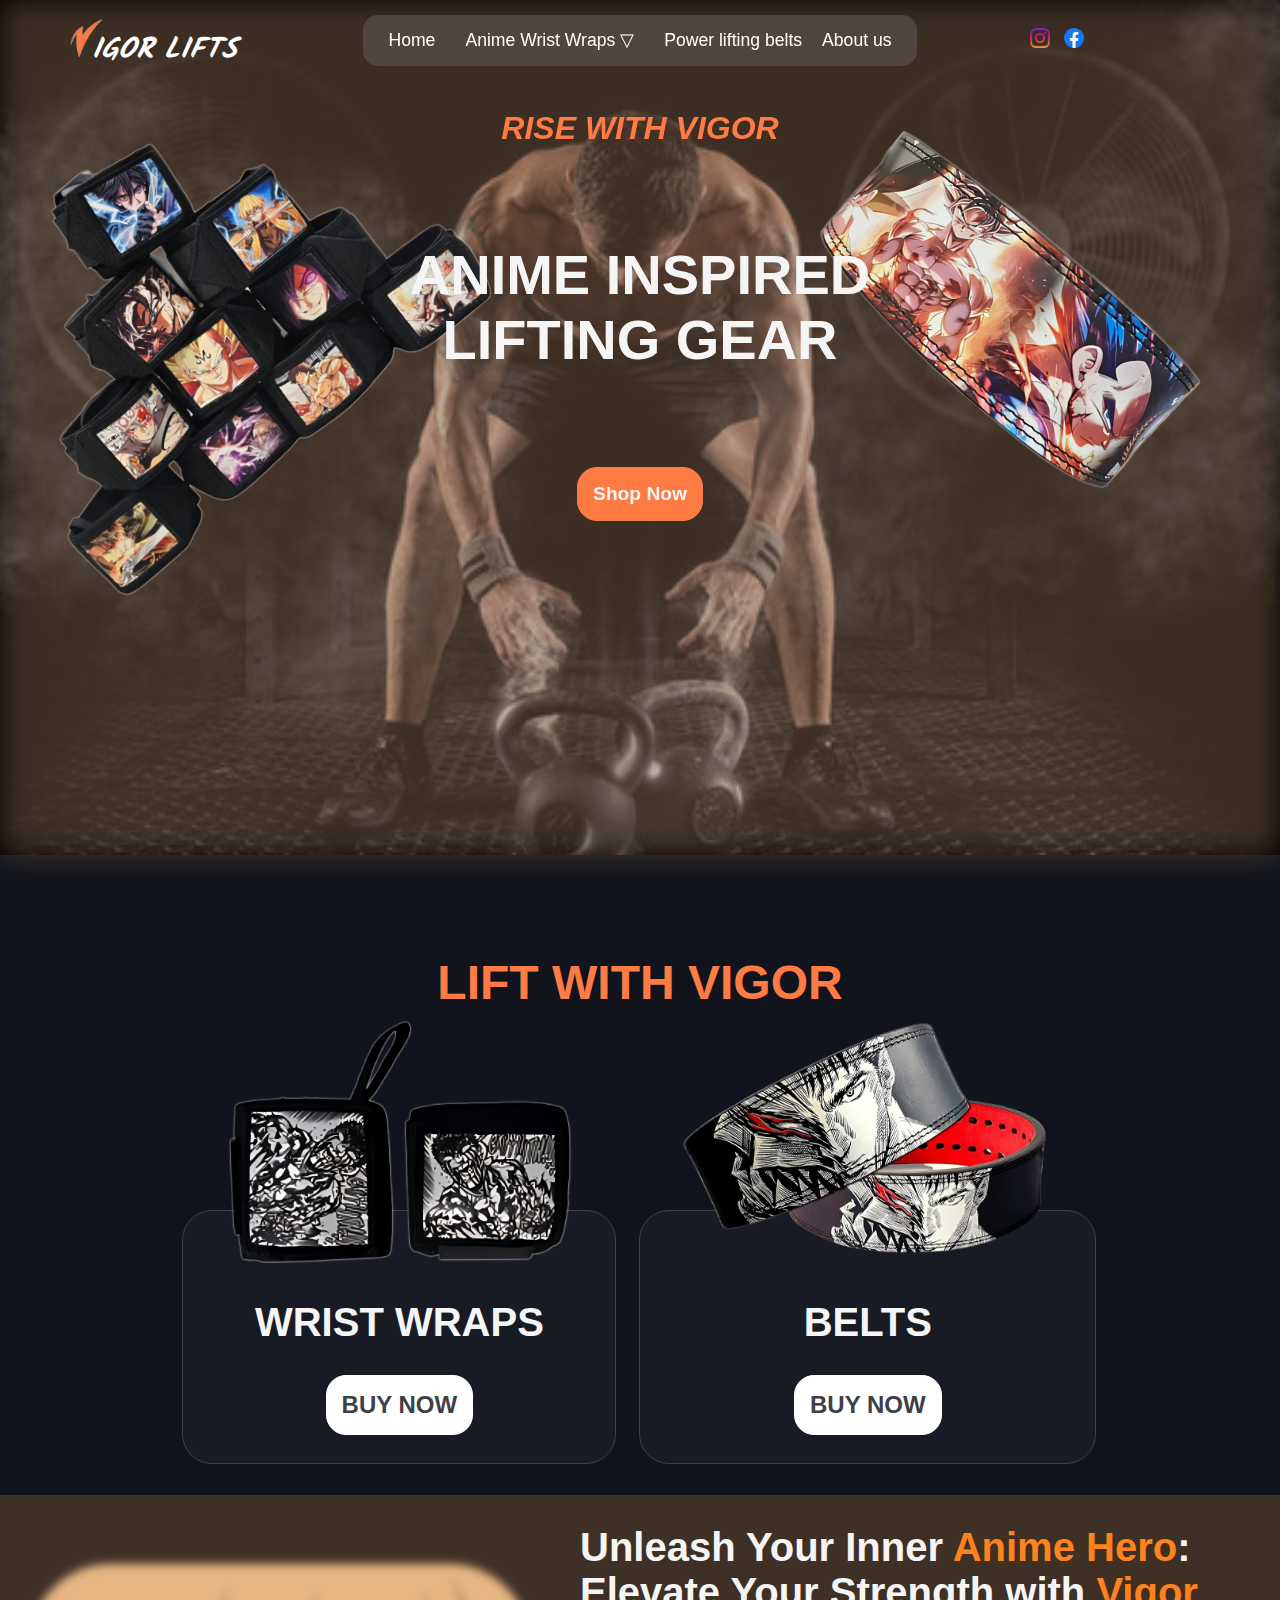
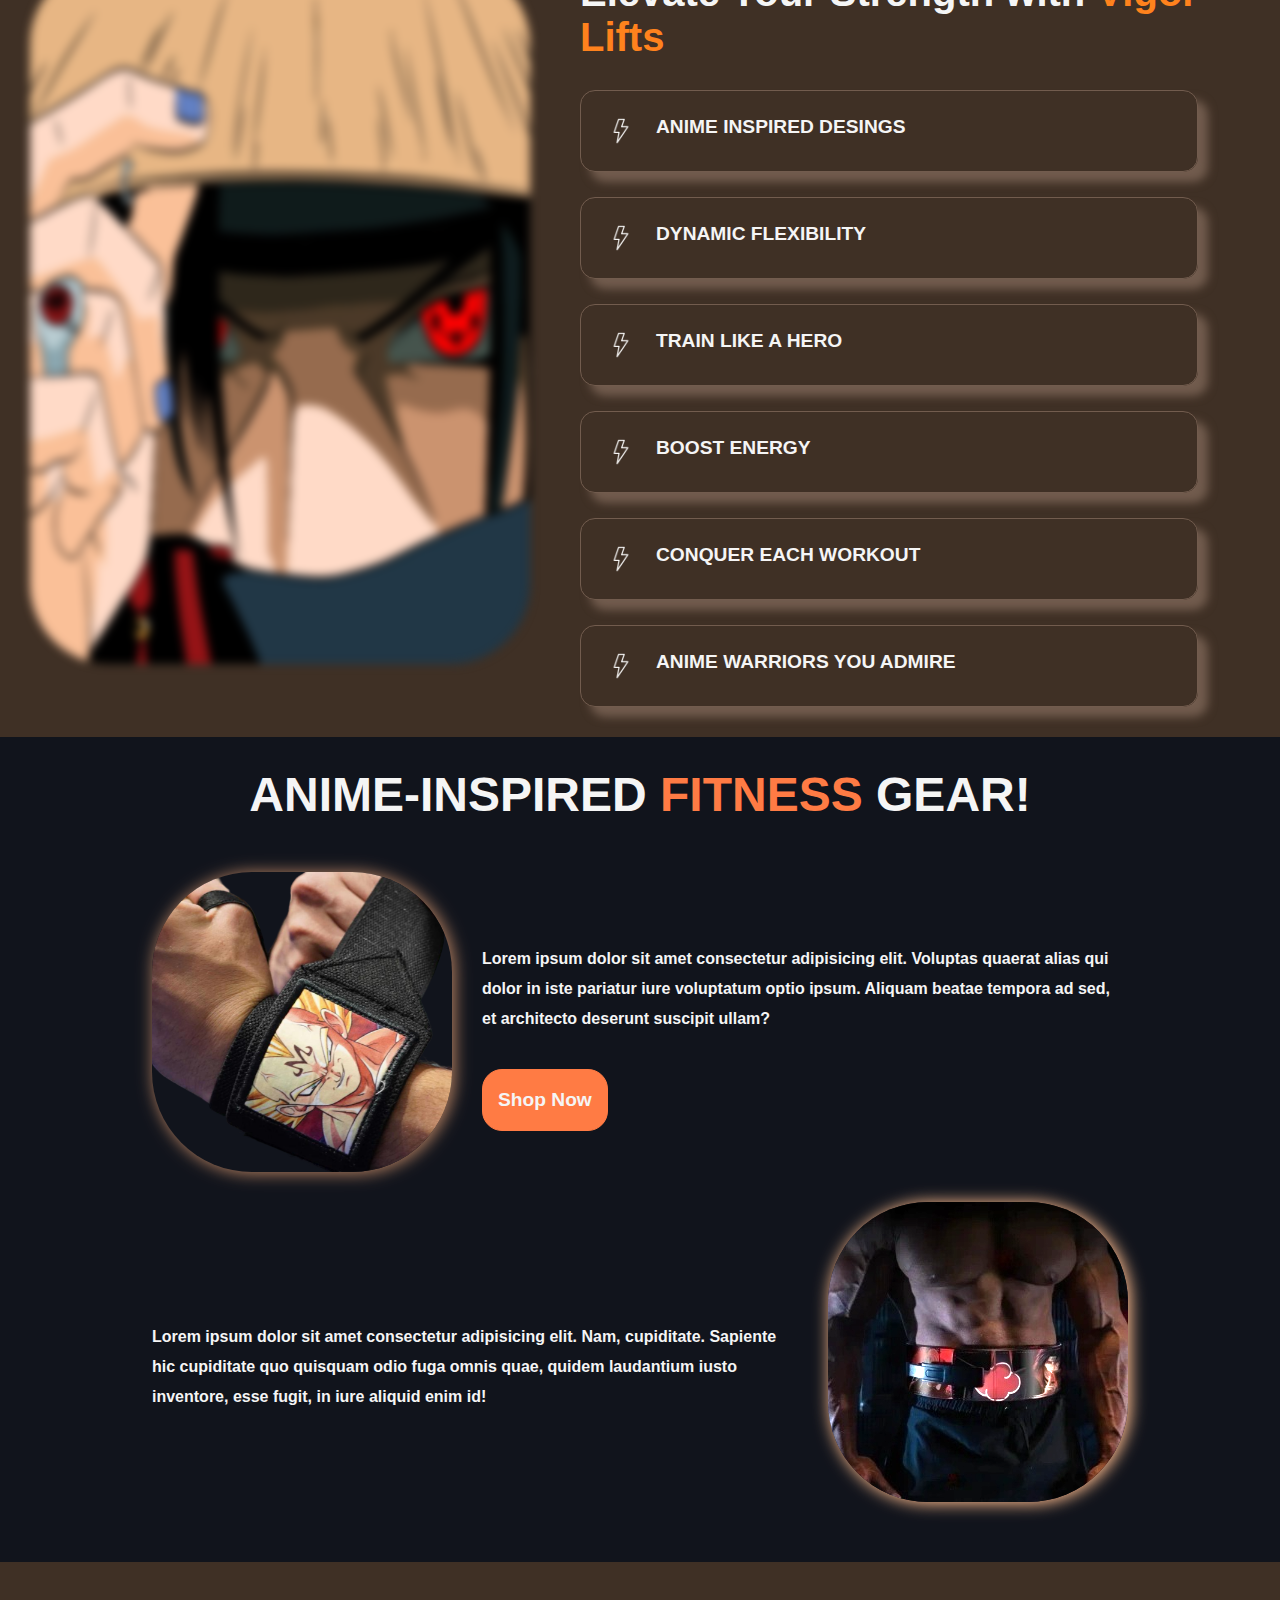
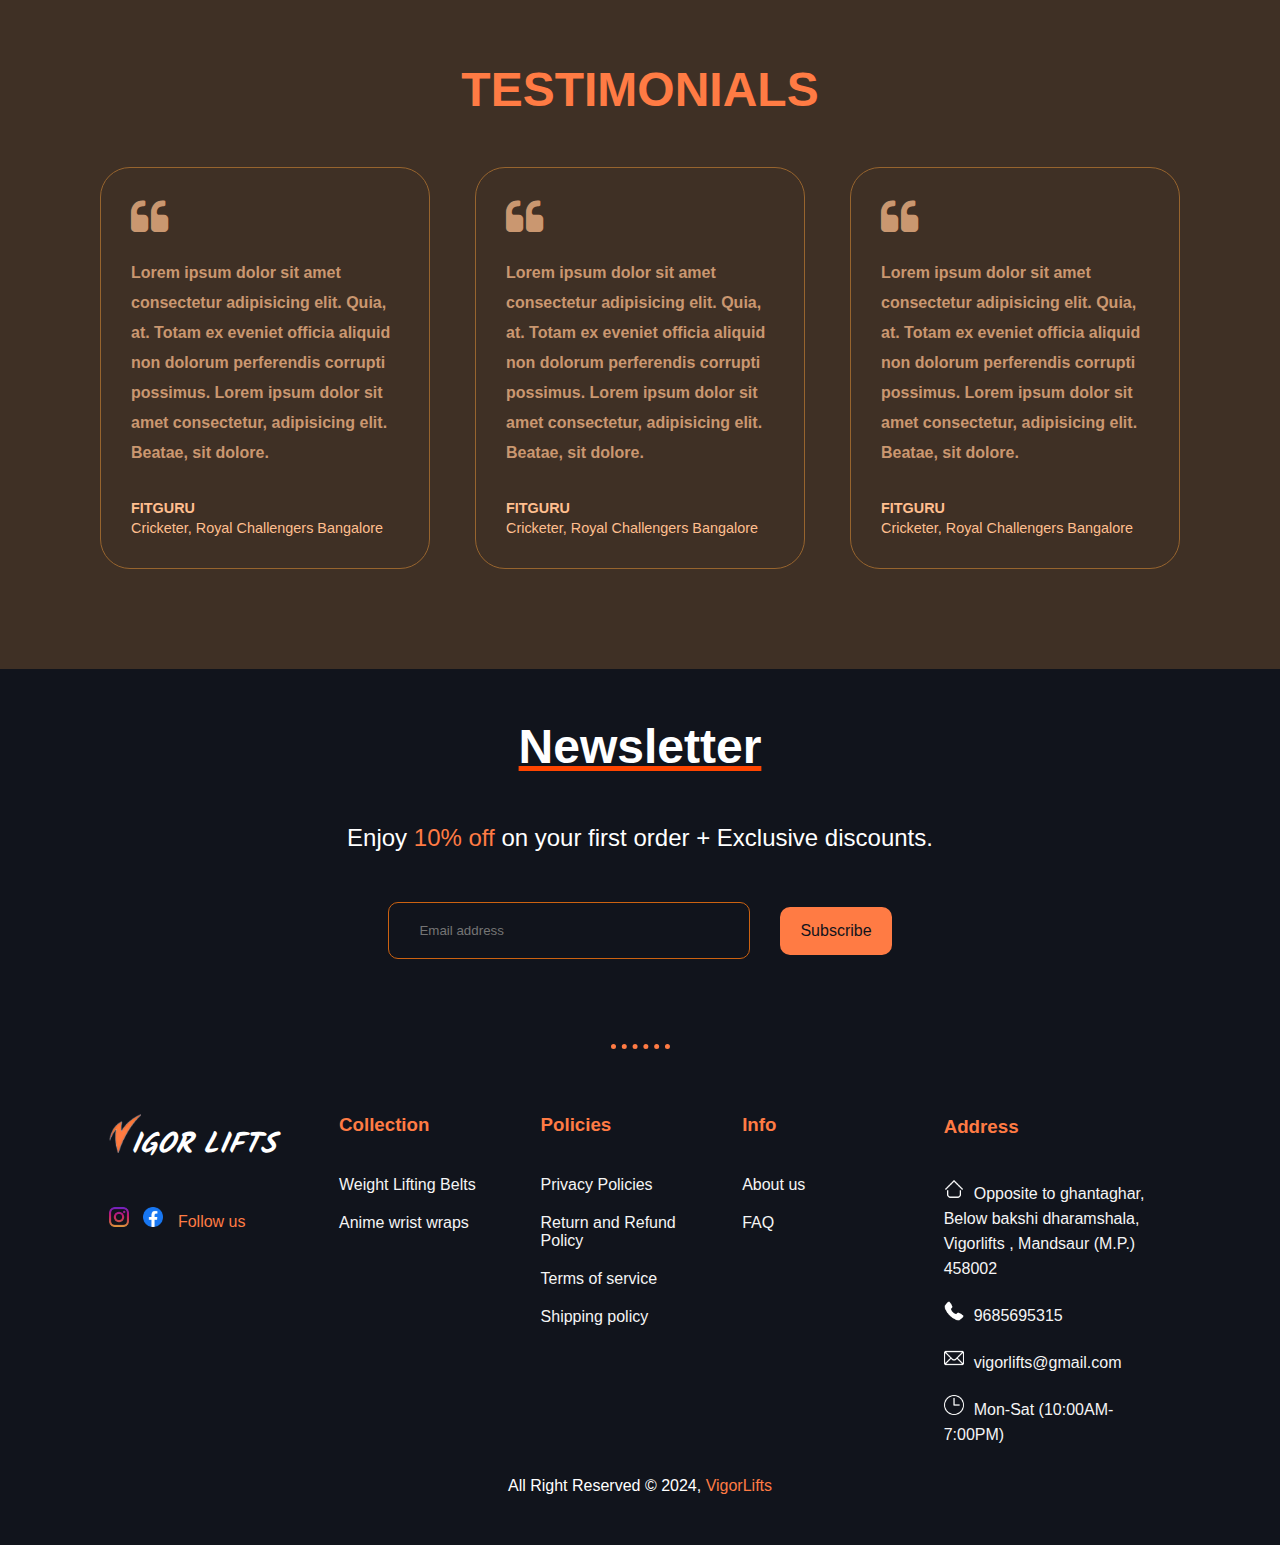
<file: index.html>
<!DOCTYPE html>
<html lang="en">

<head>
    <meta charset="UTF-8">
    <meta name="viewport" content="width=device-width, initial-scale=1.0">
    <meta name="viewport" content="width=device-width, initial-scale=1.0, maximum-scale=1.0, user-scalable=no">

    <link rel="preconnect" href="https://fonts.googleapis.com">
    <link rel="preconnect" href="https://fonts.googleapis.com">
    <link rel="preconnect" href="https://fonts.gstatic.com" crossorigin>
    <link href="https://fonts.googleapis.com/css2?family=Kalam:wght@700&display=swap" rel="stylesheet">
    <link rel="stylesheet" href="https://cdnjs.cloudflare.com/ajax/libs/font-awesome/4.7.0/css/font-awesome.min.css">
<link rel="shortcut icon" href="images/v of vigor.png" type="image/x-icon">
    <link rel="stylesheet" href="style.css">
    <style>

    </style>
    <title>Vigor Lifts</title>
</head>

<body>
    <!-- logo font     font-family: 'Source Sans 3', sans-serif; -->
    <div class="navigation-header">
        <a href="">
            <div class="logo-box"><img src="images/v of vigor.png" class="logo-img" alt="logo">
                <p class="vigor-logo-font"><b><i>IGOR LIFTS</i></b></p>
            </div>
        </a>
        <div class="navigation-link">
            <ul class="nl-ul">
                <a href="index.html">
                    <li>Home</li>
                </a>
                <div class="dropdown">
                    <a href="https://vigorlifts.com/collections/anime-wrist-wraps-1" class="dropbtn">Anime Wrist Wraps ▽ </a>
                    </a>
                    <div class="dropdown-content">
                        <a href="https://vigorlifts.com/collections/anime-wrist-wraps-1">Collection</a>
                        <a href="https://vigorlifts.com/products/toji-fushiguro-wrist-wraps">Toji Fushiguro Wrist Wraps</a>
                        <a href="https://vigorlifts.com/products/sasuke-uchiha-wrist-wraps">Sasuke uchiha Wrist Wraps</a>
                    </div>
                </div>
                <a href="https://vigorlifts.com/collections/avada-best-sellers">
                    <li>Power lifting belts</li>
                </a>
                <a href="https://vigorlifts.com/pages/about-us">
                    <li>About us</li>
                </a>
            </ul>

        </div>
        <div class="social-media-box">
            <a href="https://www.instagram.com/vigorlifts/"><img src="images/instagram.png" alt="insta"
                    class="instagram-icon"></a>
            <a href="https://www.facebook.com/people/VigorLifts/100095193803446/"><img src="images/facebook.png"
                    alt="facebook" class="facebook-icon"></a>
        </div>
    </div>
    <div class="hero">
        <div class="the-blur"></div>
        <div class="hero-block">

            <div class="hero-first-block">
                <a href="" class="wrist-hero-image"><img src="images/wrist-wrap-images.png" alt=""
                        class="wrist-hero-image"></a>

            </div>


            <div class="hero-second-block">
                <p class="riv"><b><i>RISE WITH VIGOR</i></b></p>
                <h2 class="hook">ANIME INSPIRED LIFTING GEAR</h2>
               
                <a href="https://vigorlifts.com/" target="_blank" class="shop-now-btn">Shop Now</a>
                
            </div>

            <div class="hero-third-block">

                <a href=""><img src="images/belts.png" alt="" class="belt-hero-image"></a>


            </div>
        </div>
    </div>

    <div class="section-two">
        <h2 class="lwv">LIFT WITH VIGOR</h2>
        <div class="products">
            <div class="product-1"><img src="images/prodtuct-1.png" alt="wrist band" class="product-1-wristband">
                <div class="border-design">
                    <h2 class="product-name">WRIST WRAPS</h2> <a href="https://vigorlifts.com/collections/anime-wrist-wraps-1" class="bn-btn">BUY NOW</a>
                </div>
            </div>
            <div class="product-2"><img src="images/prodtuct-2-removebg-preview (1).png" alt="belt"
                    class="product-2-belt">
                <div class="border-design">
                    <h2 class="product-name">BELTS</h2> <a href="https://vigorlifts.com/collections/avada-best-sellers" class="bn-btn">BUY NOW</a>
                </div>
            </div>
        </div>
    </div>

    <div class="section-three">
        <div class="third-section">
            <div class="third-img"><img src="images/anime-img-third-sec.jpg" alt="" class="third-img-src"></div>
            <div class="third-sec-content">
                <h2>Unleash Your Inner <span>Anime Hero</span>: Elevate Your Strength with <span>Vigor Lifts</span></h2>
                <div class="features">
                    <p><img src="images/power.png" alt="" width="30px">ANIME INSPIRED DESINGS</p>
                    <p><img src="images/power.png" alt="" width="30px">DYNAMIC FLEXIBILITY</p>
                    <p><img src="images/power.png" alt="" width="30px">TRAIN LIKE A HERO</p>
                    <p><img src="images/power.png" alt="" width="30px">BOOST ENERGY</p>
                    <p><img src="images/power.png" alt="" width="30px">CONQUER EACH WORKOUT</p>
                    <p><img src="images/power.png" alt="" width="30px">ANIME WARRIORS YOU ADMIRE</p>
                </div>
            </div>
        </div>
    </div>

    <div class="section-four">
        <h2>ANIME-INSPIRED <span>FITNESS</span> GEAR!</h2>
        <div class="fourth-sec-content">
            <div class="wrist-usage-left">
                <img src="images/vigor-wrist-usage.png" alt="" class="fourth-wrist-img f-img">
                <div class="xyz">
                    <p class="fourth-para">Lorem ipsum dolor sit amet consectetur adipisicing elit. Voluptas quaerat
                        alias qui dolor in iste
                        pariatur iure voluptatum optio ipsum. Aliquam beatae tempora ad sed, et architecto deserunt
                        suscipit
                        ullam?</p>
                    <a href="https://vigorlifts.com/collections/anime-wrist-wraps-1" class="f-shop-now-btn">Shop Now</a>
                </div>

            </div>
            <div class="belt-usage-right">
                <div class="xyz">
                    <p class="fourth-para">Lorem ipsum dolor sit amet consectetur adipisicing elit. Nam, cupiditate.
                        Sapiente hic cupiditate quo quisquam odio fuga omnis quae, quidem laudantium iusto inventore,
                        esse fugit, in iure aliquid enim id!</p>
                </div> <img src="images/vigor-belt-usage.png" alt="" class="fourth-belt-img f-img">
            </div>
        </div>
    </div>

    <div class="section-five-testimonial">
        <h2>TESTIMONIALS</h2>
        <div class="testim-container">
            <div><i class="fa fa-quote-left" style="font-size: 40px; color: #ca9770; margin-bottom: 20px;"></i>
                <p class="testimonial-para">Lorem ipsum dolor sit amet consectetur adipisicing elit. Quia, at. Totam ex
                    eveniet officia aliquid
                    non dolorum perferendis corrupti possimus. Lorem ipsum dolor sit amet consectetur, adipisicing elit.
                    Beatae, sit dolore. </p>
                <h4>FITGURU</h4>
                <P class="testimonial-by">Cricketer, Royal Challengers Bangalore</P>
            </div>
            <div><i class="fa fa-quote-left" style="font-size: 40px; color:  #ca9770; margin-bottom: 20px;"></i>
                <p class="testimonial-para">Lorem ipsum dolor sit amet consectetur adipisicing elit. Quia, at. Totam ex
                    eveniet officia aliquid
                    non dolorum perferendis corrupti possimus. Lorem ipsum dolor sit amet consectetur, adipisicing elit.
                    Beatae, sit dolore. </p>
                <h4>FITGURU</h4>
                <P class="testimonial-by">Cricketer, Royal Challengers Bangalore</P>
            </div>
            <div><i class="fa fa-quote-left" style="font-size: 40px; color:  #ca9770; margin-bottom: 20px;"></i>
                <p class="testimonial-para">Lorem ipsum dolor sit amet consectetur adipisicing elit. Quia, at. Totam ex
                    eveniet officia aliquid
                    non dolorum perferendis corrupti possimus. Lorem ipsum dolor sit amet consectetur, adipisicing elit.
                    Beatae, sit dolore. </p>
                <h4>FITGURU</h4>
                <P class="testimonial-by">Cricketer, Royal Challengers Bangalore</P>
            </div>
        </div>
    </div>

    <div class="newsletter">
        <h2>Newsletter</h2>
        <p>Enjoy <span style="color: #FF7B44;">10% off</span> on your first order + Exclusive discounts.</p>
        <form action="mailto:husainali53h@gmail.com">
            <div class="email">
                <input type="text" placeholder="Email address" name="mail" required class="email-box"> <input
                    type="submit" value="Subscribe" class="submit">
            </div>
        </form>
        <hr>
        <div class="footer">
            <div class="footer-content">
                <div class="first-boxx boxx"><a href="">
                        <div class="logo-box first-boxx"><img src="images/v of vigor.png" class="logo-img" alt="logo">
                            <p class="vigor-logo-font"><b><i>IGOR LIFTS</i></b></p>
                        </div>
                    </a>
                    <div class="social-media-box">
                        <a href="https://www.instagram.com/vigorlifts/"><img src="images/instagram.png" alt="insta"
                                class="instagram-icon"></a>
                        <a href="https://www.facebook.com/people/VigorLifts/100095193803446/"><img
                                src="images/facebook.png" alt="facebook" class="facebook-icon"></a>

                        Follow us
                    </div>
                </div>
                <div class="boxx">
                    <h3>Collection</h3><a href="https://vigorlifts.com/collections/avada-best-sellers">Weight Lifting Belts</a><a href="https://vigorlifts.com/collections/anime-wrist-wraps-1">Anime wrist wraps</a>
                </div>
                <div class="boxx">
                    <h3>Policies</h3><a href="https://vigorlifts.com/policies/privacy-policy">Privacy Policies</a><a href="https://vigorlifts.com/policies/refund-policy">Return and Refund Policy</a><a
                        href="https://vigorlifts.com/policies/terms-of-service">Terms of service</a><a href="https://vigorlifts.com/pages/shipping">Shipping policy</a>
                </div>
                <div class="boxx">
                    <h3>Info</h3><a href="https://vigorlifts.com/pages/about-us">About us</a><a href="https://vigorlifts.com/pages/frequently-asked-questions">FAQ</a>
                </div>
                <div class="boxx">
                    <h3>Address</h3>
                    
                    <div class="address"><p> <img src="images/home.png" alt="" class="last-boxx-img-src
                    ">Opposite to ghantaghar, Below bakshi dharamshala, Vigorlifts , Mandsaur (M.P.) 458002</p></div>
                    <div class="address"><p> <img src="images/phone-call.png" alt="" class="last-boxx-img-src
                        ">9685695315</p></div>
                    <div class="address"><img src="images/mail.png" alt="" class="last-boxx-img-src
                        ">vigorlifts@gmail.com</div>
                    <div class="address"><p><img src="images/clock.png" alt="" class="last-boxx-img-src
                        ">Mon-Sat (10:00AM-7:00PM)</p></div>
                </div>
            </div>
            <div> All Right Reserved © 2024, <span style="color: #FF7B44;"><a href="https://vigorlifts.com/" style="color: #FF7B44;">VigorLifts</a></span></div>
        </div>
    </div>


</body>

</html>

<!-- mobile 200-600 -->
<!-- tabs 601-950 -->
<!-- desktop 950-1300 -->
<!-- 1300 and above -->
</file>
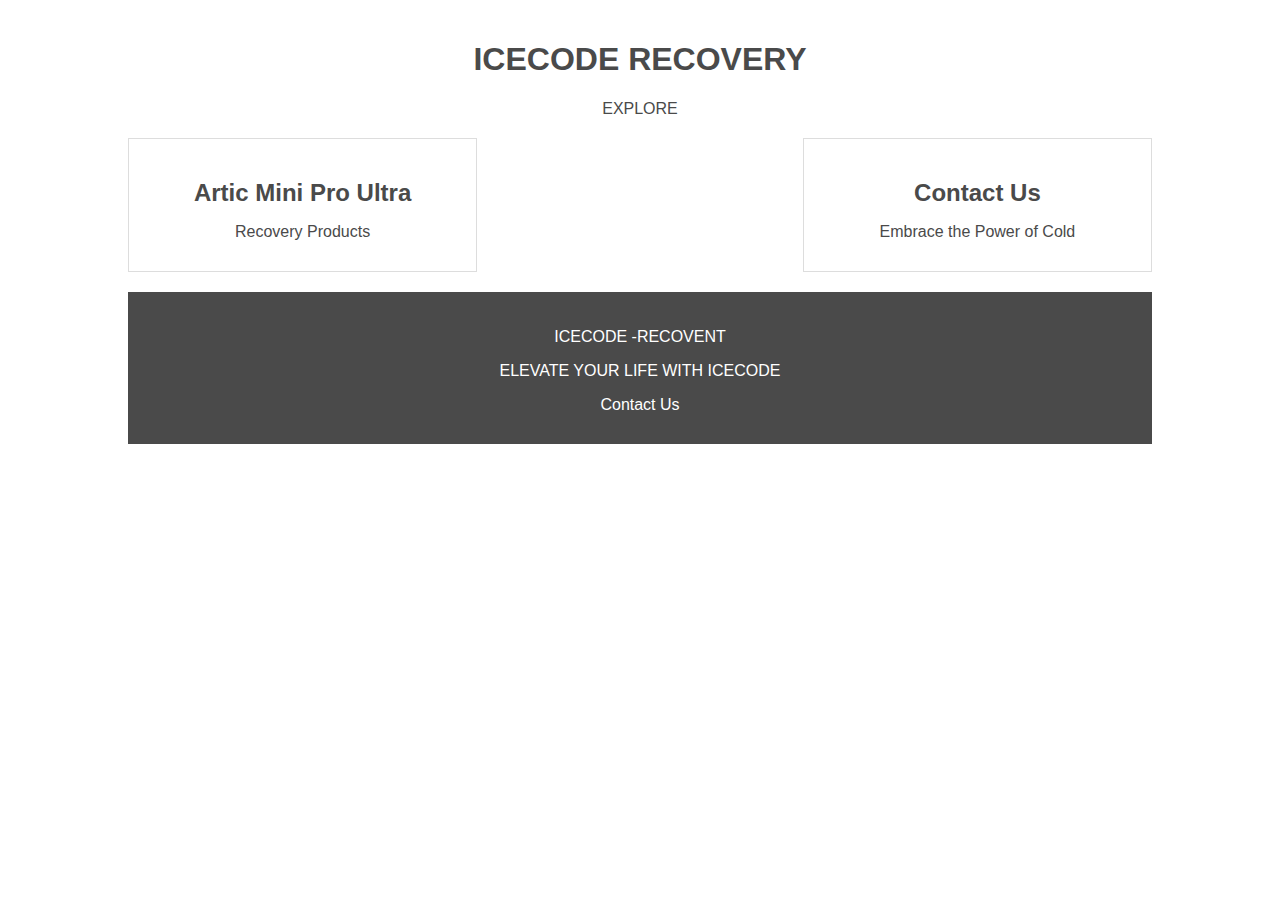
<file: test.html>
<!DOCTYPE html>
<html lang="en">
<head>
    <meta charset="UTF-8">
    <meta name="viewport" content="width=device-width, initial-scale=1.0">
    <title>ICECODE RECOVERY</title>
    <style>
        body {
            font-family: Arial, sans-serif;
            margin: 0;
            padding: 0;
        }

        .container {
            width: 80%;
            margin: 0 auto;
            padding: 20px;
        }

        .header {
            text-align: center;
            margin-bottom: 20px;
        }

        .header h1 {
            font-size: 2rem;
            color: #4a4a4a;
        }

        .header p {
            font-size: 1rem;
            color: #4a4a4a;
        }

        .product-section {
            display: flex;
            justify-content: space-between;
            margin-bottom: 20px;
        }

        .product-card {
            width: 30%;
            border: 1px solid #ddd;
            padding: 20px;
            text-align: center;
        }

        .product-card h2 {
            font-size: 1.5rem;
            color: #4a4a4a;
            margin-bottom: 10px;
        }

        .product-card p {
            font-size: 1rem;
            color: #4a4a4a;
            margin-bottom: 10px;
        }

        .footer {
            text-align: center;
            padding: 20px;
            background-color: #4a4a4a;
            color: #fff;
        }

        .footer p {
            font-size: 1rem;
            margin-bottom: 10px;
        }

        .footer a {
            color: #fff;
            text-decoration: none;
        }
    </style>
</head>
<body>
    <div class="container">
        <div class="header">
            <h1>ICECODE RECOVERY</h1>
            <p>EXPLORE</p>
        </div>
        <div class="product-section">
            <div class="product-card">
                <h2>Artic Mini Pro Ultra</h2>
                <p>Recovery Products</p>
            </div>
            <div class="product-card">
                <h2>Contact Us</h2>
                <p>Embrace the Power of Cold</p>
            </div>
        </div>
        <div class="footer">
            <p>ICECODE -RECOVENT</p>
            <p>ELEVATE YOUR LIFE WITH ICECODE</p>
            <p><a href="#">Contact Us</a></p>
        </div>
    </div>
</body>
</html>
</file>
<file: style.css>
* {
  padding: 0;
  margin: 0;
}

body {


  background-color: black;
}

/* unwanted css/html */

@media (min-width:120px) and (max-width:319px) {
  body {
    display: none;

  }
}

@media (min-width:520px) and (max-width:1120px) {

  body{
  display: none;
  }
}



/*  */

/* Navigation header */
.navigation-header {
  width: 80%;
  margin: auto;
  margin-top: 10px;
  /* border: 2px solid white; */
  height: 60px;
  display: flex;
  justify-content: space-between;
  align-items: center;
  margin-bottom: 20px;
  position: absolute;
  margin-left: 70px;
  margin-bottom: 20px;
}

@media (min-width:320px) and (max-width:600px) {
  .navigation-header {
   justify-content: space-around;

  }
}

.logo-box {
  position: relative;
  width: 180px;
  z-index: 1;

}

.navigation-link {
  display: flex;
  justify-content: center;
  align-items: center;

}



.vigor-logo-font {
  font-family: 'Kalam', cursive;
  color: white;
  display: inline-block;
  font-size: 1.8rem;
  position: absolute;
  top: 8px;
  left: 22px;

  /* text-shadow: 0px 3px 0px orange; */
}

.logo-img {
  width: 2rem;

}



@media (min-width:320px) and (max-width:600px) {
  .vigor-logo-font {
    font-family: 'Kalam', cursive;
    color: white;
    display: inline-block;
    font-size: 1.8rem;
    position: absolute;
    top: 8px;
    left: 22px;
    /* text-shadow: 0px 3px 0px orange; */
  }

  .logo-img {
    width: 2rem;

  }

  .navigation-link {
    display: none;
  }
}



/* Navigation Links */
.nl-ul {
  list-style: none;
  display: flex;
  gap: 20px;
  padding: 15px;
  border-radius: 15px;
  backdrop-filter: blur(16px);
  background-color: rgba(100, 94, 92, 0.5);
  position: fixed;
  opacity: 1;
  z-index: 9999;
  padding: 15px 25px 15px 25px;

}

.nl-ul>a {
  color: white;
  font-family: sans-serif;
  font-size: 1.1rem;
  text-decoration: none;
  position: relative;
  display: inline-block;
}

/*  */
.nl-ul>a::before {
  content: '';
  position: absolute;
  width: 0;
  height: 2px;
  bottom: 0;
  left: 0;
  background-color: #ff821d;
  transition: width 0.5s ease;
}

.nl-ul>a:hover::before {
  width: 100%;
}

/*  */

a {
  text-decoration: none;
}


.dropdown .dropbtn {
  font-size: 1.1rem;
  border: none;
  outline: none;
  color: white;
  padding: 10px 10px;
  background-color: inherit;
  font-family: sans-serif;

  margin: 0;
}



.dropdown-content {
  display: none;
  position: absolute;
  background-color: transparent;
  min-width: 160px;
  box-shadow: 0px 8px 16px 0px rgba(0, 0, 0, 0.2);
  z-index: 1;
}

.dropdown-content a {
  float: none;
  color: white;
  padding: 12px 16px;
  text-decoration: none;
  display: block;
  text-align: left;
}

.dropdown-content a:hover {
  background-color: rgba(185, 142, 60, 0.397);
}

.dropdown:hover .dropdown-content {
  display: block;
}

/* Social Media icons */
.instagram-icon,
.facebook-icon {
  width: 20px;
  margin-right: 10px;

}


@media (min-width:320px) and (max-width:600px) {
  .social-media-box {
    display: flex;
  }
}


.social-media-box {
  z-index: 1;
}

/* Hero */
.hero {
  background-image: url("images/hero-black-texture.jpg");
  width: 100%;
  height: 95vh;
  filter: brightness(100%);
  background-repeat: no-repeat;
  background-position: center;
  background-attachment: fixed;
  background-size: cover;
  position: relative;



}

@media (min-width:320px) and (max-width:600px) {
  .hero {
    height: 135vw;

  }
}

.the-blur {

  width: 100%;
  height: 50vh;

  position: absolute;


  top: 0;
  left: 0;
  width: 100%;
  height: 100%;
  background-color: rgba(122, 91, 69, 0.5);
  /* Adjust the color and opacity as needed */
  filter: blur(15px);

}


.wrist-hero-image {
  animation: 3s slide-left;
}

@keyframes slide-left {
  from {
    margin-left: -100%;
  }

  to {
    margin-left: 0%;
  }
}

.belt-hero-image {
  animation: 3s slide-right;
}

@keyframes slide-right {
  from {
    margin-right: -100%;
  }

  to {
    margin-right: 0%;
  }
}


.hero-block {
  width: 90%;
  margin: auto;
  padding: 20px;
  display: flex;
  gap: 30px;

  /* border: 2px solid yellow; */
}

.hero-block {
  animation: 2.5s slide-down;
}

@keyframes slide-down {
  from {
    transform: translateY(-100%);
  }

  to {
    transform: translateY(0%);
  }
}



@media (min-width:320px) and (max-width:600px) {
  .hero-block {
    display: flex;
    flex-direction: row;
    padding: 0%;
    margin: 0%;
  }
}

@media (min-width:320px) and (max-width:600px) {
  .hero-block {
    display: flex;
    flex-direction: column;
  }
}

/* hero first block */
.hero-first-block {
  display: flex;
  flex-direction: column;
  justify-content: space-around;
  z-index: 10;

}

@media (min-width:320px) and (max-width:600px) {
  .hero-first-block {
    display: flex;
    flex-direction: column;
    width: 90vw;
    display: flex;
    flex-direction: column;
    position: relative;
    top: 55px;
  }
}


.wrist-hero-image {
  width: 500px;
  position: absolute;
  transform: rotate(-20deg);
  top: 60px;
  left: -70px;
  z-index: -1;
}

@media (min-width:320px) and (max-width:600px) {
  .wrist-hero-image {
    width: 54vw;
    left: -33px;
    top: 75px;
    transform: rotate(-15deg);
  }
}

.riv,
.hook,
.first-block-description {
  color: #FF7B44;
  font-family: 'Readex Pro', sans-serif;
  ;
}

.riv {
  font-size: 2rem;
}

@media (min-width:320px) and (max-width:600px) {
  .riv {
    width: 100vw;
    font-size: 22px;
  }
}

.hook {
  color: whitesmoke;
  font-family: Arial, Helvetica, sans-serif;
  font-size: 3.5rem;
  margin-top: 55px;
  z-index: 9999;
}

@media (min-width:320px) and (max-width:600px) {
  .hook {

    font-size: 32px;
    margin-top: -8px;
  }
}



.shop-now-btn {
  border: 1px solid #FF7B44;
  width: fit-content;
  padding: 15px;
  border-radius: 20px;
  color: whitesmoke;
  font-family: sans-serif;
  background-color: #FF7B44;
  margin: auto;
  margin-top: 55px;
  font-size: larger;
  font-weight: 700;
}


@media (min-width:320px) and (max-width:600px) {
  .shop-now-btn {
    padding: 10px;
    font-size: medium;
    margin-top: 100px;
  }
}

.shop-now-btn:hover {
  border: 1px solid #FF7B44;
  color: #FF7B44;
  font-family: sans-serif;
  background-color: transparent;
  transition-duration: 1s;

}

/* hero second block */
.hero-second-block {
  /* border: 2px solid green; */
  display: flex;
  flex-direction: column;
  position: relative;
  height: 20vw;
  width: 50%;
  text-align: center;
  gap: 40px;
  margin: auto;
  margin-top: 90px;


}

@media (min-width:320px) and (max-width:600px) {
  .hero-second-block {
    /* border: 2px solid yellow; */
    width: fit-content;
    height: fit-content;
    margin-top: 80px;
  }
}

/* hero third block */
.hero-third-block {
  /* border: 2px solid yellow; */
  display: flex;
  flex-direction: column;
  z-index: 10;
  justify-content: space-around;


}

.belt-hero-image {
  width: 390px;
  position: absolute;
  transform: rotate(40deg);
  top: 224px;
  right: 80px;
  z-index: -1;
}


@media (min-width:320px) and (max-width:610px) {

  .belt-hero-image {
    width: 50vw;
    top: 258px;
    right: -1px;
    transform: rotate(-50deg);
  }
}

/* Section Two */
.section-two {
  width: 100%;
  height: 50vw;
  background-color: #11141C;
  display: flex;
  flex-direction: column;
}

@media (min-width:320px) and (max-width:610px) {

  .section-two {
    height: 220vw;
  }
}


.lwv {
  color: #FF7B44;
  font-size: 3rem;
  font-family: sans-serif;
  text-align: center;
  padding-top: 100px;


}

@media (min-width:320px) and (max-width:610px) {

  .lwv {

    font-size: 1.5rem;
    padding-top: 50px;
  }
}


.products {
  display: flex;
  justify-content: center;
  gap: 10px;

  /* border: 1px solid blue; */
}


@media (min-width:320px) and (max-width:610px) {

  .products {
    flex-direction: column;
  }
}

.product-1,
.product-2 {
  /* border: 2px solid yellow; */
  display: flex;
  flex-direction: column;
  justify-content: center;
  align-items: center;
  gap: 20px;
  padding: 50px;
  padding-top: 10px;
  position: relative;
}

@media (min-width:320px) and (max-width:610px) {

  .product-1,
  .product-2 {
    margin-bottom: 130px;
  }
}

.product-1-wristband {
  width: 27vw;
  z-index: 1;


}


@media (min-width:320px) and (max-width:610px) {

  .product-1-wristband {
    width: 50vw;
  }
}

.product-2-belt {
  width: 29vw;
  z-index: 1;

}

@media (min-width:320px) and (max-width:610px) {

  .product-2-belt {
    width: 50vw;

  }
}


.border-design {
  border: 1px solid #3E4047;
  padding: 20px;
  display: flex;
  flex-direction: column;
  gap: 30px;
  justify-content: center;
  align-items: center;
  position: absolute;
  top: 200px;
  height: 70%;
  width: 88%;
  border-radius: 30px;
  background-color: #181B23;
}

@media (min-width:320px) and (max-width:610px) {

  .border-design {
    top: 82px;
    width: 70%;
    height: 30vh;
  }
}


.product-name {
  font-size: 2.5rem;
  color: whitesmoke;
  font-family: sans-serif;
  margin-top: 60px;
}


@media (min-width:320px) and (max-width:610px) {

  .product-name {
    font-size: 1.6rem;
  }
}

.bn-btn {
  border: 1px solid white;
  background-color: white;
  padding: 15px;
  color: #3E4047;
  font-size: 1.5rem;
  border-radius: 20px;
  font-family: sans-serif;
  font-weight: 600;

}

@media (min-width:320px) and (max-width:610px) {

  .bn-btn {
    padding: 12px 40px;
    font-size: 1.2rem;
  }
}


.bn-btn:hover {
  box-shadow: -1px 1px 6px white;
}

/* Secton Three */

.section-three {
  /* height: 70vw; */
  background-color: #3F3025;
  padding: 10px;

}

.third-section {
  display: flex;
  gap: 50px;
  padding: 20px;
justify-content: center;
align-items: center;
}

@media (min-width:320px) and (max-width:610px) {

  .third-section{
    display: flex;
    flex-direction: column;
  }
}

.third-img-src {
  width: 500px;
  height: 700px;
  border-radius: 80px;
  filter: blur(5px);
}

@media (min-width:320px) and (max-width:610px) {

  .third-img-src{
    width: 300px;
    height: auto;
  }
}


.third-sec-content {
  display: flex;
  flex-direction: column;
  gap: 30px;
}

.third-sec-content>h2 {
  font-size: 2.5rem;
  font-family: sans-serif;
  font-weight: 600;
  color: whitesmoke;
}

@media (min-width:320px) and (max-width:610px) {

  .third-sec-content>h2{
   font-size: 1.3rem;
  }
}



.third-sec-content>h2>span {

  color: #ff821d;
}

.features>p {
  border: 1px solid #725c4e;
  padding: 25px;
  color: whitesmoke;
  font-family: Verdana, Geneva, Tahoma, sans-serif;
  font-size: larger;
  border-radius: 15px;
  display: flex;
  gap: 20px;
  width: 130%;
  box-shadow: 10px 10px 10px #725c4e;
  font-weight: 600;
}

@media (min-width:320px) and (max-width:610px) {

  .features>p{
    padding: 15px;
    font-size:medium;
    box-shadow: 7px 7px 7px #725c4e;
  }
}


.features>p:hover {
  transform: translate(10px);
}


.features {
  display: flex;
  flex-direction: column;
  gap: 25px;
  width: 65%;

}

/* sectoin four ******************** */
.section-four {
  background-color: #11141C;
  display: flex;
  flex-direction: column;
  justify-content: center;
  align-items: center;
  padding: 30px;
  color: white;
}


@media (min-width:320px) and (max-width:610px) {

  .section-four{
  padding: 15px;
  }
}



.section-four>h2 {
  color: whitesmoke;
  font-family: sans-serif;
  font-size: 3rem;
  margin-bottom: 50px;
}

@media (min-width:320px) and (max-width:610px) {

  .section-four>h2{
  font-size: 1.8rem;
  text-align: center;
  margin-top: 50px;
  
  }
}


.fourth-sec-content {
  display: flex;
  flex-direction: column;
  justify-content: center;
  align-items: center;

}



.f-img {
  width: 300px;
  border-radius: 100px;
  /* display: inline-block; */
  margin-bottom: 30px;
  box-shadow: 2px 1px 16px 1px #b17e5f;
}


@media (min-width:320px) and (max-width:610px) {

 .f-img{
  width: 300px;
border-radius: 50px;
margin-bottom: 10px;
  }
}

.wrist-usage-left,
.belt-usage-right {
  width: 80%;
  gap: 30px;
  display: flex;
  flex-direction: row;
}

@media (min-width:320px) and (max-width:610px) {

  .wrist-usage-left,
.belt-usage-right{
  display: flex;
  flex-direction: column;
  
  align-items: center;
  }
}

@media (min-width:320px) and (max-width:610px) {

 
.belt-usage-right{

  flex-direction: column-reverse;
  margin-top: 50px;
  
  }
}


.fourth-para, .xyz {
  align-self: center;
  font-family: sans-serif;
  line-height: 30px;
  color: whitesmoke;
  display: flex;
  flex-direction: column;
font-weight: 600;
}

@media (min-width:320px) and (max-width:610px) {

  .fourth-para, .xyz{
    width: 105%;
  }
}


.fourth-wrist-img{
  filter: brightness(1);
}

.fourth-belt-img{
  filter: brightness(1.5);
}
.section-four>h2>span{
  color: #FF7B44;
}
.f-shop-now-btn{
  border: 1px solid #FF7B44;
  width: fit-content;
  padding: 15px;
  border-radius: 20px;
  color: whitesmoke;
  font-family: sans-serif;
  background-color: #FF7B44;
  margin-top: 35px;
  font-size: larger;
  font-weight: 700;
}



@media (min-width:320px) and (max-width:610px) {

 .f-shop-now-btn{
   padding: 10px;
   font-size: medium;
   font-weight: 600;
   align-self: center;
   margin-top: 5px;
  }
}


.f-shop-now-btn:hover {
  border: 1px solid #FF7B44;
  color: #FF7B44;
  font-family: sans-serif;
  background-color: transparent;
  transition-duration: 1s;

}
/* Section five */
.section-five-testimonial{
  background-color: #3F3025;
  display: flex;
  flex-direction: column;
  justify-content: center;
  align-items: center;
  gap: 50px;
 padding: 100px;
  
}

@media (min-width:320px) and (max-width:610px) {

  .section-five-testimonial{
    padding: 30px;
  }
}

.testim-container{
  display: flex;
  gap: 45px;
  width:100%;
}

@media (min-width:320px) and (max-width:610px) {

  .testim-container{
    display: flex;
   flex-direction: column;
  }
}

.testim-container>div{
  display: flex;
  flex-direction: column;
  border: 1px solid #97642e;
  padding: 30px;
  border-radius: 30px;
}


.testimonial-para{
  color:#CA9770;
  font-family: sans-serif;
  line-height: 30px;
  font-weight: 600;
  width: 98%;
  margin-bottom: 30px;
}
@media (min-width:320px) and (max-width:610px) {

  .testimonial-para{
    font-size:0.9rem;
    line-height: 25px;
    margin-bottom: 20px;
  }
}



h4, .testimonial-by{
  font-family: sans-serif;
  color:#ffbf8f;
line-height: 20px;
font-size: 0.9rem;
}
.section-five-testimonial>h2{
  font-family: sans-serif;
  color: #FF7B44;
  font-size: 3rem;
}

@media (min-width:320px) and (max-width:610px) {

  .section-five-testimonial>h2{
    font-size: 1.8rem;
    margin-top: 50px;
  }
}
/* Newsletter ********************************** */
.newsletter{
  display: flex;
  flex-direction: column;
 padding: 50px;
  align-items: center;
  background-color: #11141C;
  color: white;
  font-family: sans-serif;
 
}

@media (min-width:320px) and (max-width:610px) {

  .newsletter{
    padding: 25px;
  }
}


.newsletter>h2{
  text-decoration: underline orangered 5px;
  font-size: 3rem;
  margin-bottom: 50px;
  }

  @media (min-width:320px) and (max-width:610px) {

    .newsletter>h2{
      font-size: 2rem;
     
    }
  }

.newsletter>p{
margin-bottom: 50px;
font-size: 1.5rem;
}


@media (min-width:320px) and (max-width:610px) {

  .newsletter>p{
   font-size: 1.2rem;
   
  }
}


.email{
  display: flex;
  gap: 30px;
  margin-bottom: 50px;
}


@media (min-width:320px) and (max-width:610px) {

  .email{
   gap: 15px;
  }
}

.email-box{
  padding: 20px 30px;
  width: 300px;
  border-radius: 10px;
  background-color: transparent;
  border: 1.5px solid #cc6211;
  color: whitesmoke;
}


@media (min-width:320px) and (max-width:610px) {

  .email-box{
   padding: 15px 20px;
   width: 150px;
  }
}



.submit{
  padding: 10px;
  align-self: center;
  background-color: #FF7B44;
  border: 0px solid;
  border-radius: 10px;
  padding:15px 20px;
  font-family: sans-serif;
  font-size: 1rem;
  color: #11141C;
}

@media (min-width:320px) and (max-width:610px) {

  .submit{
   padding: 8px ;
   font-size: 0.8rem;
  
  }
}

.submit:hover{
  background-color: transparent;
  color: #FF7B44;
  cursor: pointer;
  border: 1px solid #FF7B44;
  transition: all 1s;
}
hr{
  border-top: 5px dotted #FF7B44;
  border-bottom: 0px;
  border-right: 0px;
  border-left: 0px;
  margin-top: 35px;
margin-bottom: 65px;
width: 5%;
}
@media (min-width:320px) and (max-width:610px) {

  hr{
   
   width: 20%;
  }
}

/* Footer ********************** */
.footer{
  display: flex;
  flex-direction: column;
  gap: 30px;
  justify-content: center;
  align-items: center;
  width: 90%;

}
.footer-content{
  display: flex;
    gap: 50px;
}

@media (min-width:320px) and (max-width:610px) {

  .footer-content{
  display: flex;
  flex-direction: column;
  }
}


.first-boxx{
  margin-bottom: 30px;
}

@media (min-width:320px) and (max-width:610px) {

  .first-boxx{
  
   margin-bottom: 1px;
  }
}

.boxx{
 display: flex;
 flex-direction: column;
 gap: 20px;
 width: 60%;
 color: #FF7B44;
}

.boxx>a{
  color: whitesmoke;
}
h3{
  margin-bottom: 20px;
}

@media (min-width:320px) and (max-width:610px) {

  h3{
  margin-bottom: 1px;
  }
}


.footer-content>:nth-child(5){
  color: whitesmoke;
  line-height:25px;
  width:90%;
}

.footer-content>:nth-child(5)>h3{
  color: #FF7B44;
}


.last-boxx-img-src{
  width:20px;
  margin-right: 10px;
}
</file>
